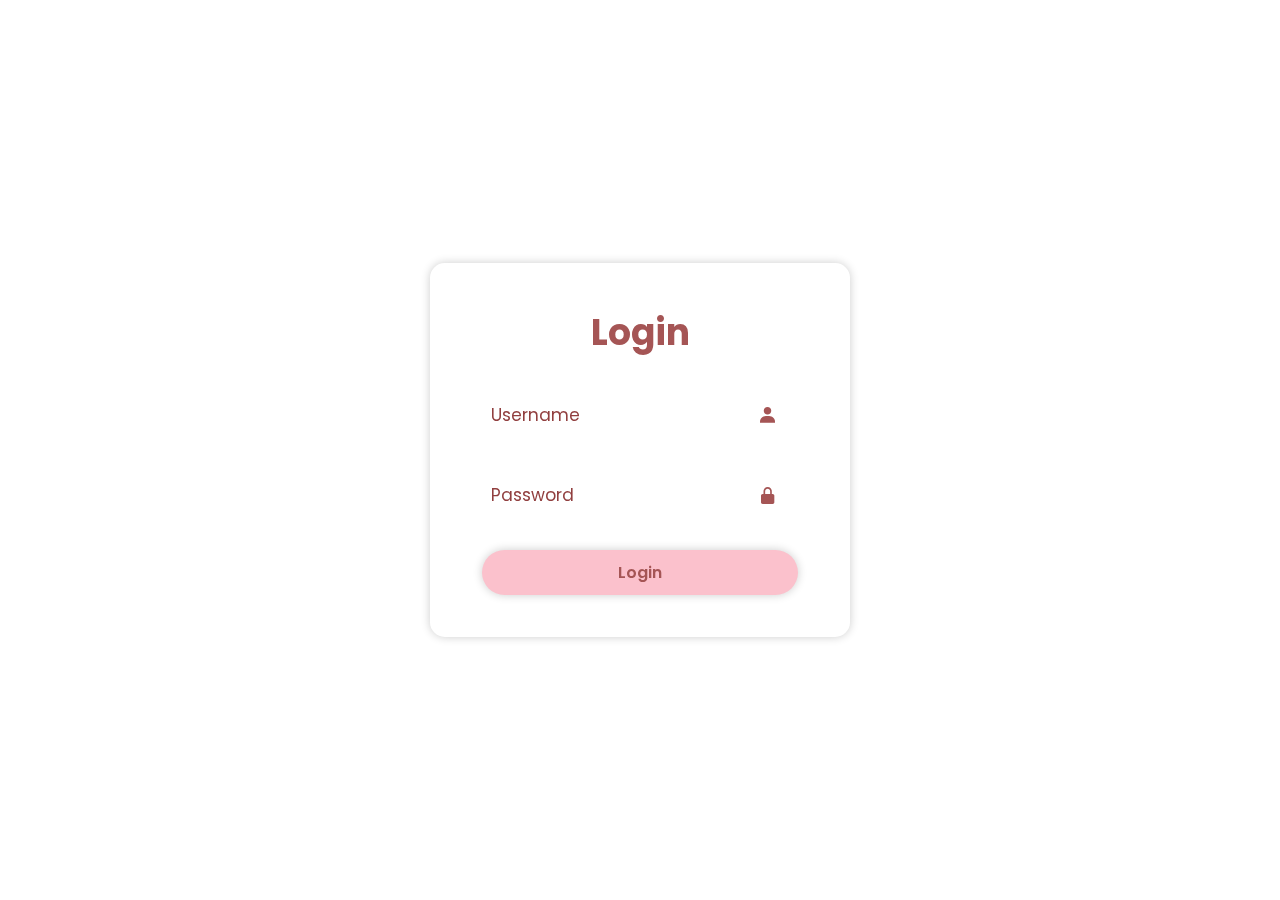
<file: index.html>
<!DOCTYPE html>
<html lang="en">

<head>
       <meta charset="UTF-8">
       <meta http-equiv="X-UA-Compatible" content="IE=edge">
       <meta name="viewport" content="width=device-width,initial-scale=1.0">
       <title>Login </title>
       <link rel="stylesheet" href="style.css">
       <link href='https://unpkg.com/boxicons@2.1.4/css/boxicons.min.css' rel='stylesheet'>


      
</head>

<body>

<div class="wrapper">
          
              <h1>Login</h1>
               <div class="input-box">
                   <input type="text"placeholder="Username" required>
                   <I class='bx bxs-user'></i>
               </div>
               <div class="input-box">
                    <input type="password"placeholder="Password" required>
                    <I class='bx bxs-lock-alt'></i>
                    </div>
        
                     
       
                    <button onclick="location.href='https://munii-3.github.io/mmmmmmmmmm/'" type="button" class="buttonClass">
                     Login</button>

                    </div>
             </form>
</div>
</body>
</html>
</file>
<file: style.css>
@import url("https://fonts.googleapis.com/css2?family=Poppins:wght@300;400;500;600;700;800;900&display=swap");

* {
    margin: 0;
    padding: 0;
    box-sizing: border-box;
    font-family: "Poppins", sans-serif;
}

body {
    display: flex;
    justify-content: center;
    align-items: center;
    min-height: 100vh;
    background-image: url('https://i.pinimg.com/originals/5c/43/d2/5c43d280ddfbd4a1b4c571874e699f8d.gif');
    background-position: center;
    background-size: cover;
}

.wrapper {
    width: 420px;
    border: 2px solid rgba(255, 255, 255, .2);
    backdrop-filter: blur(15px);
    box-shadow: 0 0 10px rgba(0, 0, 0, .2);
    color: #a55555;
    border-radius: 15px;
    padding: 40px 50px;
}

.wrapper h1 {
    font-size: 36px;
    text-align: center;
}

.wrapper .input-box {
    position: relative;
    width: 100%;
    height: 50px;
    margin: 30px 0;
}

.input-box  input {
    width: 100%;
    height: 100%;
    background: transparent;
    outline: none;
    padding: 5px 7px;
    border: 2px solid rgba(255, 255, 255, .2);
    border-radius: 40px;
    font-size: 17px;
    color:#7c4141
}

.input-box input::placeholder {
    color: #913f3f;
}

.input-box i {
    position: absolute;
    right: 20px;
    top: 50%;
    transform: translateY(-50%);
    font-size: 20px;
}

.wrapper .buttonClass {
    width: 100%;
    height: 45px;
    background: #fbc1cc;
    border: none;
    outline: 20px;
    border-radius: 40px;
    box-shadow: 0 0 10px rgba(0, 0, 0, .2);
    cursor: pointer;
    font-size: 16px;
    color: #a55555;
    font-weight: 600;
}
</file>
